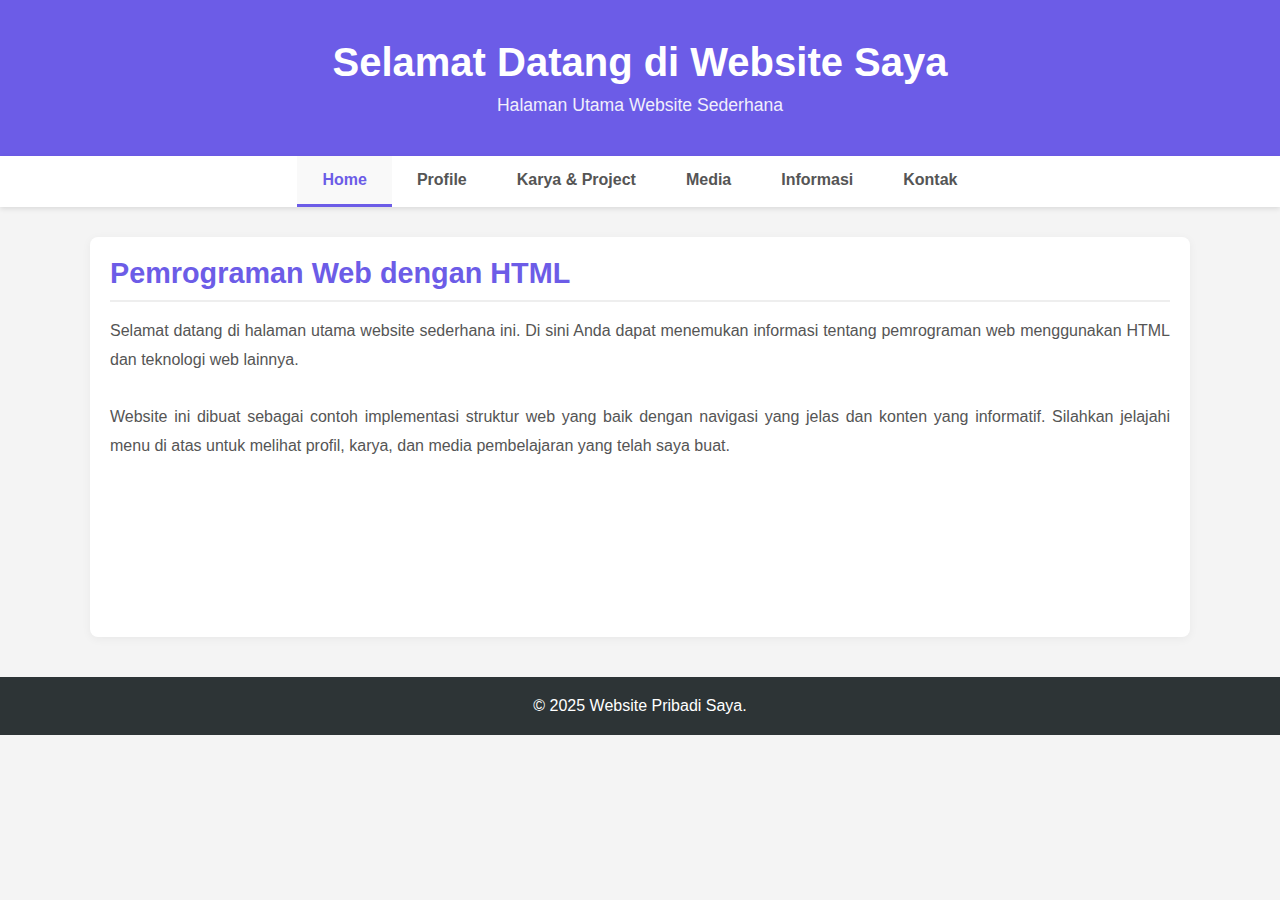
<file: index.html>
<!DOCTYPE html>
<html lang="id">
<head>
    <meta charset="UTF-8">
    <meta name="viewport" content="width=device-width, initial-scale=1.0">
    <title>Beranda - Website Saya</title>
    <link rel="stylesheet" href="style.css">
</head>
<body>

    <header class="main-header">
        <h1>Selamat Datang di Website Saya</h1>
        <p>Halaman Utama Website Sederhana</p>
    </header>

    <nav class="navbar">
        <ul class="nav-links">
            <li><a href="index.html" class="active">Home</a></li>
            <li><a href="profile.html">Profile</a></li>
            <li><a href="karya.html">Karya & Project</a></li>
            <li><a href="media.html">Media</a></li>
            <li><a href="informasi.html">Informasi</a></li>
            <li><a href="kontak.html">Kontak</a></li>
        </ul>
    </nav>

    <div class="container">
        <h2 class="content-title">Pemrograman Web dengan HTML</h2>
        <p class="content-text">
            Selamat datang di halaman utama website sederhana ini. Di sini Anda dapat menemukan informasi tentang pemrograman web menggunakan HTML dan teknologi web lainnya.
            <br><br>
            Website ini dibuat sebagai contoh implementasi struktur web yang baik dengan navigasi yang jelas dan konten yang informatif.
            Silahkan jelajahi menu di atas untuk melihat profil, karya, dan media pembelajaran yang telah saya buat.
        </p>
    </div>

    <footer>
        <p>&copy; 2025 Website Pribadi Saya.</p>
    </footer>

</body>
</html>
</file>
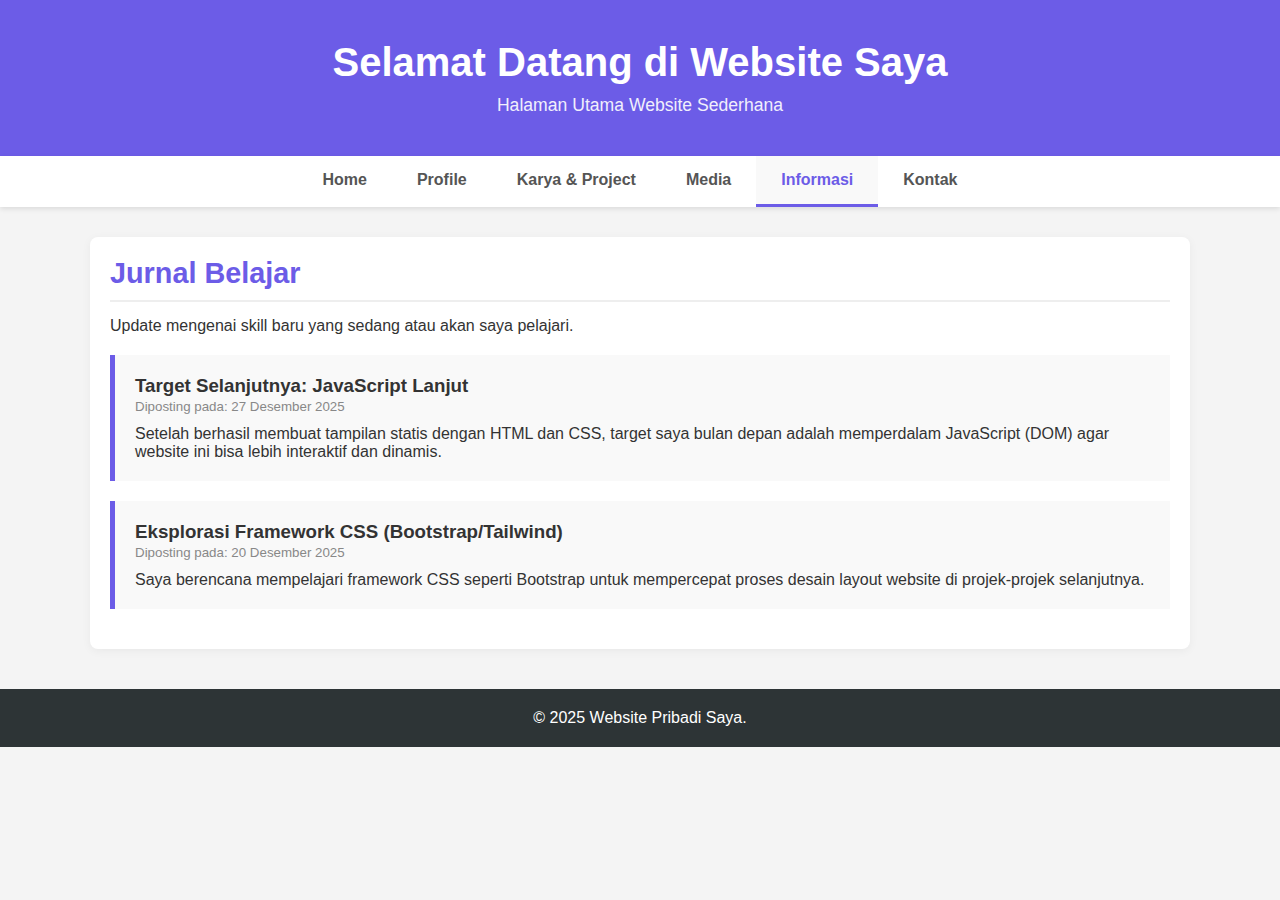
<file: informasi.html>
<!DOCTYPE html>
<html lang="id">
<head>
    <meta charset="UTF-8">
    <meta name="viewport" content="width=device-width, initial-scale=1.0">
    <title>Informasi</title>
    <link rel="stylesheet" href="style.css">
</head>
<body>

    <header class="main-header">
        <h1>Selamat Datang di Website Saya</h1>
        <p>Halaman Utama Website Sederhana</p>
    </header>

    <nav class="navbar">
        <ul class="nav-links">
            <li><a href="index.html">Home</a></li>
            <li><a href="profile.html">Profile</a></li>
            <li><a href="karya.html">Karya & Project</a></li>
            <li><a href="media.html">Media</a></li>
            <li><a href="informasi.html" class="active">Informasi</a></li>
            <li><a href="kontak.html">Kontak</a></li>
        </ul>
    </nav>

    <div class="container">
        <h2 class="content-title">Jurnal Belajar</h2>
        <p>Update mengenai skill baru yang sedang atau akan saya pelajari.</p>
        
        <div style="margin-top: 20px;">
            <div style="background: #f9f9f9; padding: 20px; margin-bottom: 20px; border-left: 5px solid #6c5ce7;">
                <h3>Target Selanjutnya: JavaScript Lanjut</h3>
                <small style="color: #888;">Diposting pada: 27 Desember 2025</small>
                <p style="margin-top: 10px;">
                    Setelah berhasil membuat tampilan statis dengan HTML dan CSS, target saya bulan depan adalah memperdalam JavaScript (DOM) agar website ini bisa lebih interaktif dan dinamis.
                </p>
            </div>

            <div style="background: #f9f9f9; padding: 20px; margin-bottom: 20px; border-left: 5px solid #6c5ce7;">
                <h3>Eksplorasi Framework CSS (Bootstrap/Tailwind)</h3>
                <small style="color: #888;">Diposting pada: 20 Desember 2025</small>
                <p style="margin-top: 10px;">
                    Saya berencana mempelajari framework CSS seperti Bootstrap untuk mempercepat proses desain layout website di projek-projek selanjutnya.
                </p>
            </div>
        </div>
    </div>

    <footer>
        <p>&copy; 2025 Website Pribadi Saya.</p>
    </footer>

</body>
</html>
</file>
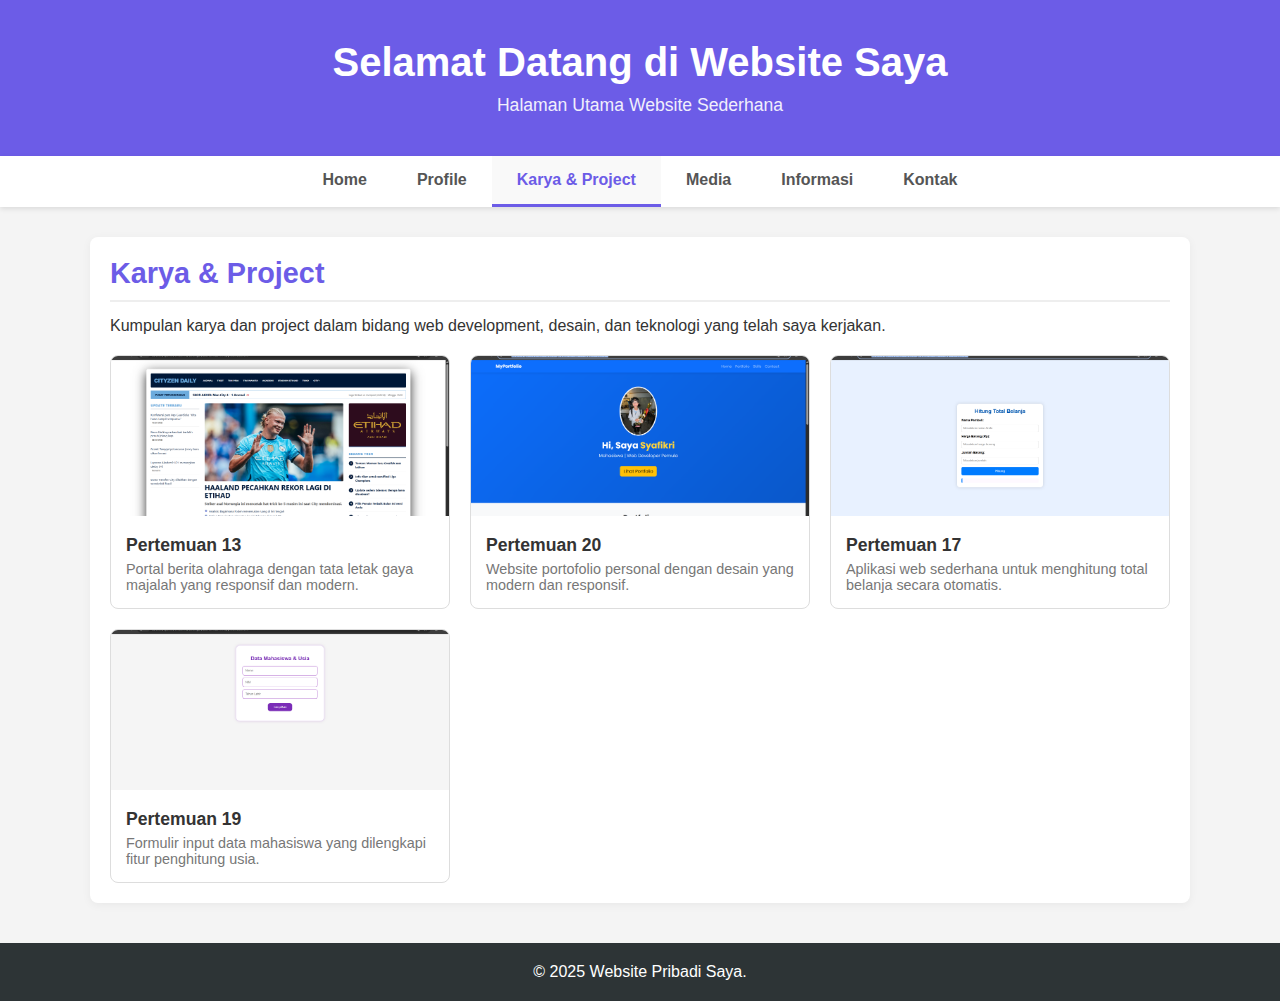
<file: karya.html>
<!DOCTYPE html>
<html lang="id">
<head>
    <meta charset="UTF-8">
    <meta name="viewport" content="width=device-width, initial-scale=1.0">
    <title>Karya & Project</title>
    <link rel="stylesheet" href="style.css">
</head>
<body>

    <header class="main-header">
        <h1>Selamat Datang di Website Saya</h1>
        <p>Halaman Utama Website Sederhana</p>
    </header>

    <nav class="navbar">
        <ul class="nav-links">
            <li><a href="index.html">Home</a></li>
            <li><a href="profile.html">Profile</a></li>
            <li><a href="karya.html" class="active">Karya & Project</a></li>
            <li><a href="media.html">Media</a></li>
            <li><a href="informasi.html">Informasi</a></li>
            <li><a href="kontak.html">Kontak</a></li>
        </ul>
    </nav>

    <div class="container">
        <h2 class="content-title">Karya & Project</h2>
        <p>Kumpulan karya dan project dalam bidang web development, desain, dan teknologi yang telah saya kerjakan.</p>
        
        <div class="grid-gallery">
            <div class="card">
                <img src="p13.png" alt="Pertemuan-13">
                <div class="card-body">
                    <h3>Pertemuan 13</h3>
                    <p>Portal berita olahraga dengan tata letak gaya majalah yang responsif dan modern.</p>
                </div>
            </div>
            <div class="card">
                <img src="p20.png" alt="Pertemuan-20">
                <div class="card-body">
                    <h3>Pertemuan 20</h3>
                    <p>Website portofolio personal dengan desain yang modern dan responsif.</p>
                </div>
            </div>
            <div class="card">
                <img src="p17.png" alt="Pertemuan-17">
                <div class="card-body">
                    <h3>Pertemuan 17</h3>
                    <p>Aplikasi web sederhana untuk menghitung total belanja secara otomatis.</p>
                </div>
            </div>
            <div class="card">
                <img src="p19.png" alt="Pertemuan-19">
                <div class="card-body">
                    <h3>Pertemuan 19</h3>
                    <p>Formulir input data mahasiswa yang dilengkapi fitur penghitung usia.</p>
                </div>
            </div>
        </div>
    </div>

    <footer>
        <p>&copy; 2025 Website Pribadi Saya.</p>
    </footer>

</body>
</html>
</file>
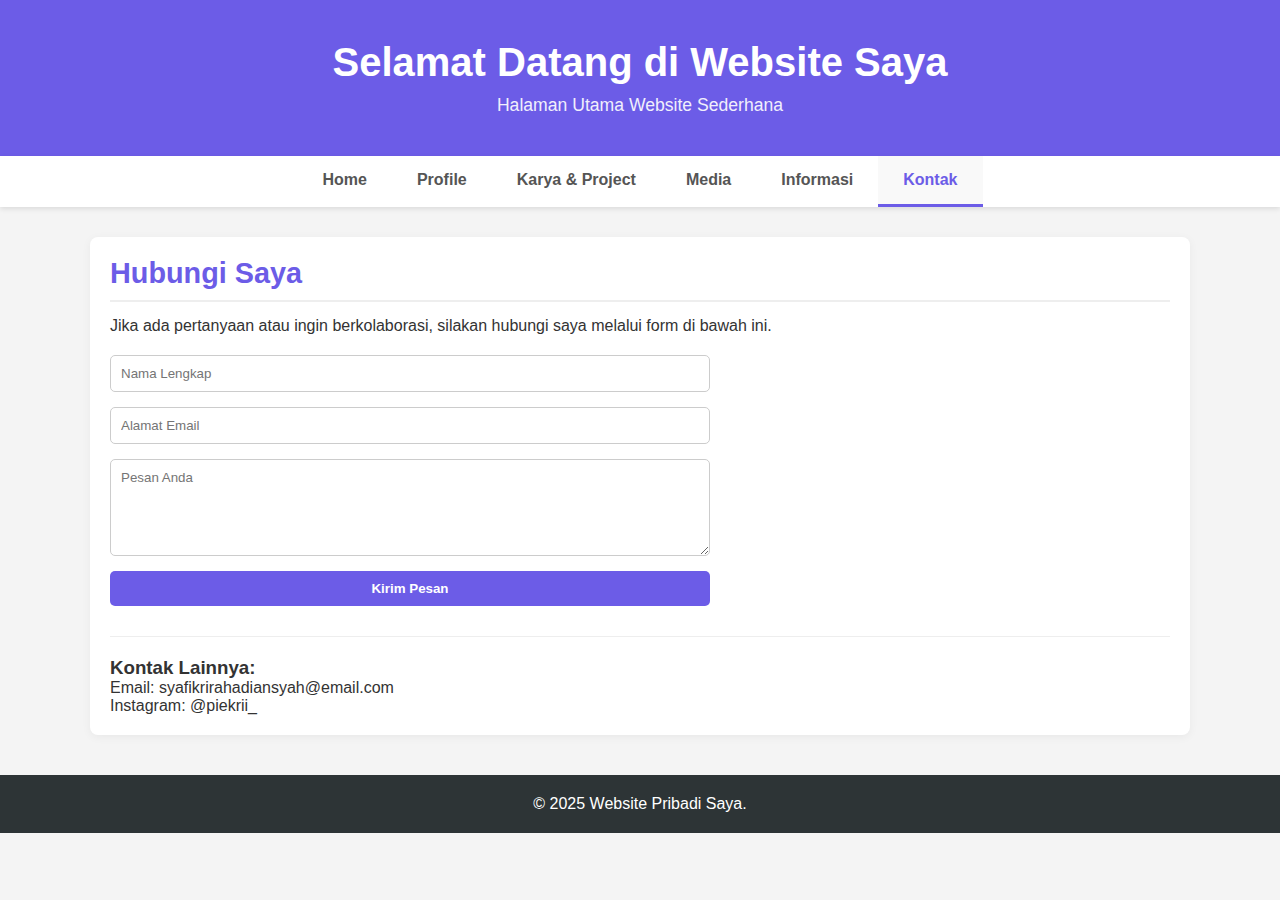
<file: kontak.html>
<!DOCTYPE html>
<html lang="id">
<head>
    <meta charset="UTF-8">
    <meta name="viewport" content="width=device-width, initial-scale=1.0">
    <title>Kontak</title>
    <link rel="stylesheet" href="style.css">
    
    <style>
        /* Desain Pesan Sukses (Awalnya disembunyikan) */
        .alert-success {
            display: none; /* Tersembunyi */
            background-color: #d4edda;
            color: #155724;
            border: 1px solid #c3e6cb;
            padding: 20px;
            border-radius: 8px;
            text-align: center;
            margin-top: 20px;
        }
        .alert-success h3 {
            margin-bottom: 10px;
        }
    </style>
</head>
<body>

    <header class="main-header">
        <h1>Selamat Datang di Website Saya</h1>
        <p>Halaman Utama Website Sederhana</p>
    </header>

    <nav class="navbar">
        <ul class="nav-links">
            <li><a href="index.html">Home</a></li>
            <li><a href="profile.html">Profile</a></li>
            <li><a href="karya.html">Karya & Project</a></li>
            <li><a href="media.html">Media</a></li>
            <li><a href="informasi.html">Informasi</a></li>
            <li><a href="kontak.html" class="active">Kontak</a></li>
        </ul>
    </nav>

    <div class="container">
        <h2 class="content-title">Hubungi Saya</h2>
        <p>Jika ada pertanyaan atau ingin berkolaborasi, silakan hubungi saya melalui form di bawah ini.</p>

        <div id="successMessage" class="alert-success">
            <h3><i class="fas fa-check-circle"></i> Pesan Terkirim!</h3>
            <p>Terima kasih telah menghubungi saya. Pesan Anda sudah saya terima.</p>
            <button onclick="location.reload()" style="margin-top:15px; padding:8px 15px; cursor:pointer;">Kirim Pesan Lagi</button>
        </div>

        <form id="contactForm" style="margin-top: 20px; display: flex; flex-direction: column; gap: 15px; max-width: 600px;">
            <input type="text" id="nama" placeholder="Nama Lengkap" required style="padding: 10px; border: 1px solid #ccc; border-radius: 5px;">
            <input type="email" id="email" placeholder="Alamat Email" required style="padding: 10px; border: 1px solid #ccc; border-radius: 5px;">
            <textarea id="pesan" rows="5" placeholder="Pesan Anda" required style="padding: 10px; border: 1px solid #ccc; border-radius: 5px;"></textarea>
            
            <button type="submit" style="padding: 10px 20px; background: #6c5ce7; color: white; border: none; border-radius: 5px; cursor: pointer; font-weight: bold; transition:0.3s;">
                Kirim Pesan
            </button>
        </form>

        <div style="margin-top: 30px; border-top: 1px solid #eee; padding-top: 20px;">
            <h3>Kontak Lainnya:</h3>
            <p>Email: syafikrirahadiansyah@email.com</p>
            <p>Instagram: @piekrii_</p>
        </div>
    </div>

    <footer>
        <p>&copy; 2025 Website Pribadi Saya.</p>
    </footer>

    <script>
        // Ambil elemen form dan pesan sukses
        const form = document.getElementById('contactForm');
        const successMsg = document.getElementById('successMessage');

        // Saat tombol diklik (submit)
        form.addEventListener('submit', function(event) {
            event.preventDefault(); // 1. Mencegah halaman reload
            
            // 2. Cek apakah input sudah diisi (Opsional, karena sudah ada 'required' di HTML)
            var nama = document.getElementById("nama").value;
            var email = document.getElementById("email").value;
            var pesan = document.getElementById("pesan").value;

            if(nama && email && pesan) {
                // 3. Hilangkan Formulir
                form.style.display = 'none';
                
                // 4. Munculkan Pesan Sukses
                successMsg.style.display = 'block';
            }
        });
    </script>

</body>
</html>
</file>
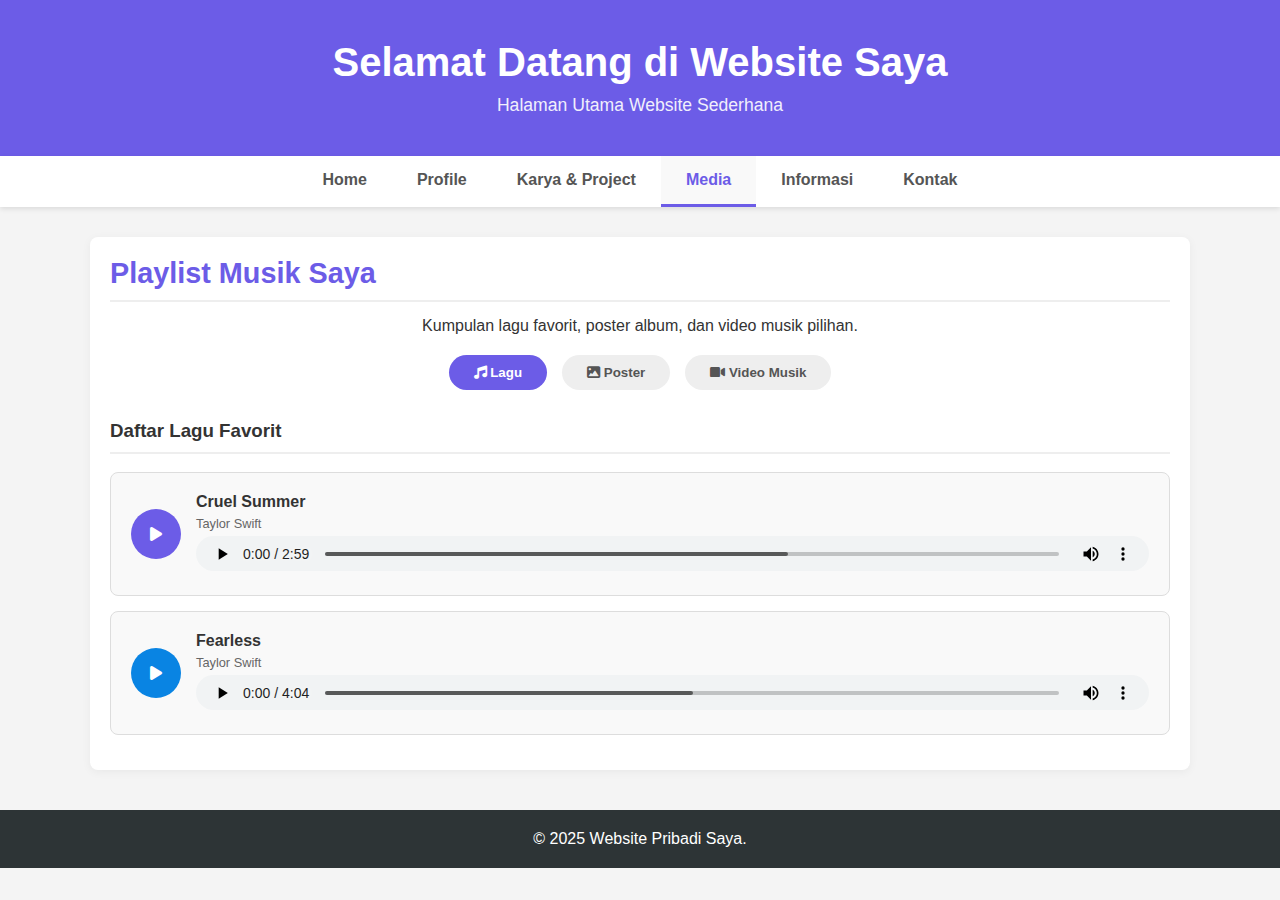
<file: media.html>
<!DOCTYPE html>
<html lang="id">
<head>
    <meta charset="UTF-8">
    <meta name="viewport" content="width=device-width, initial-scale=1.0">
    <title>Koleksi Musik</title>
    <link rel="stylesheet" href="style.css">
    <link rel="stylesheet" href="https://cdnjs.cloudflare.com/ajax/libs/font-awesome/6.0.0/css/all.min.css">
</head>
<body>

    <header class="main-header">
        <h1>Selamat Datang di Website Saya</h1>
        <p>Halaman Utama Website Sederhana</p>
    </header>

    <nav class="navbar">
        <ul class="nav-links">
            <li><a href="index.html">Home</a></li>
            <li><a href="profile.html">Profile</a></li>
            <li><a href="karya.html">Karya & Project</a></li>
            <li><a href="media.html" class="active">Media</a></li> <li><a href="informasi.html">Informasi</a></li>
            <li><a href="kontak.html">Kontak</a></li>
        </ul>
    </nav>

    <div class="container">
        <h2 class="content-title">Playlist Musik Saya</h2>
        <p style="text-align:center; margin-bottom: 20px;">
            Kumpulan lagu favorit, poster album, dan video musik pilihan.
        </p>

        <div class="sub-nav">
            <button class="tab-btn active-tab" onclick="openTab('lagu')"><i class="fas fa-music"></i> Lagu</button>
            <button class="tab-btn" onclick="openTab('poster')"><i class="fas fa-image"></i> Poster</button>
            <button class="tab-btn" onclick="openTab('video')"><i class="fas fa-video"></i> Video Musik</button>
        </div>

        <div id="lagu" class="media-content show">
            <h3 style="border-bottom: 2px solid #eee; padding-bottom: 10px;">Daftar Lagu Favorit</h3>
            <br>

            <div class="audio-card">
                <div style="background:#6c5ce7; width:50px; height:50px; display:flex; align-items:center; justify-content:center; border-radius:50%; color:white;">
                    <i class="fas fa-play"></i>
                </div>
                <div style="flex:1;">
                    <h4 style="margin-bottom: 5px;">Cruel Summer</h4>
                    <p style="font-size: 0.8rem; color: #666; margin-bottom: 5px;">Taylor Swift</p>
                    
                    <audio controls style="width: 100%; height: 35px;">
                        <source src="CruelSummer.mp3" type="audio/mpeg">
                        Browser tidak support audio.
                    </audio>
                </div>
            </div>

            <div class="audio-card">
                <div style="background:#0984e3; width:50px; height:50px; display:flex; align-items:center; justify-content:center; border-radius:50%; color:white;">
                    <i class="fas fa-play"></i>
                </div>
                <div style="flex:1;">
                    <h4 style="margin-bottom: 5px;">Fearless</h4>
                    <p style="font-size: 0.8rem; color: #666; margin-bottom: 5px;">Taylor Swift</p>
                    
                    <audio controls style="width: 100%; height: 35px;">
                        <source src="Fearless.mp3" type="audio/mpeg">
                    </audio>
                </div>
            </div>
        </div>

        <div id="poster" class="media-content">
            <h3 style="border-bottom: 2px solid #eee; padding-bottom: 10px;">Galeri Poster & Album Art</h3>
            
            <div class="grid-gallery">
                <div class="card">
                    <img src="PosterTaylor.jpeg" alt="Poster Lagu 1">
                    <div style="padding: 10px; text-align: center;">
                        <h3>Album Hits 2025</h3>
                    </div>
                </div>

                <div class="card">
                    <img src="Live.jpeg" alt="Poster Lagu 2">
                    <div style="padding: 10px; text-align: center;">
                        <h3>Konser Live</h3>
                    </div>
                </div>

                <div class="card">
                    <img src="FanArt.jpeg" alt="Poster Lagu 3">
                    <div style="padding: 10px; text-align: center;">
                        <h3>Poster Fan Art</h3>
                    </div>
                </div>
            </div>
        </div>

        <div id="video" class="media-content">
            <h3 style="border-bottom: 2px solid #eee; padding-bottom: 10px;">Video Musik</h3>
            
            <div class="grid-gallery">
                <div class="card">
                    <img src="LongTaylor.jpeg" alt="Thumbnail Video">
                    <div class="card-body">
                        <h3>Video Klip Utama</h3>
                        <p>Official Music Video</p>
                        <a href="TaylorMV.mp4" target="_blank" style="color:#6c5ce7; font-weight:bold;">Tonton Video &rarr;</a>
                    </div>
                </div>
            </div>
        </div>

    </div>

    <footer>
        <p>&copy; 2025 Website Pribadi Saya.</p>
    </footer>

    <script>
        function openTab(tabName) {
            var i;
            var x = document.getElementsByClassName("media-content");
            var tabs = document.getElementsByClassName("tab-btn");

            // 1. Sembunyikan semua konten
            for (i = 0; i < x.length; i++) {
                x[i].style.display = "none";  
                x[i].classList.remove("show");
            }

            // 2. Matikan warna aktif tombol
            for (i = 0; i < tabs.length; i++) {
                tabs[i].className = tabs[i].className.replace(" active-tab", "");
            }

            // 3. Tampilkan konten yang dipilih
            document.getElementById(tabName).style.display = "block";  
            setTimeout(function() {
                document.getElementById(tabName).classList.add("show");
            }, 10);
            
            // 4. Nyalakan warna tombol
            event.currentTarget.className += " active-tab";
        }
    </script>

</body>
</html>
</file>
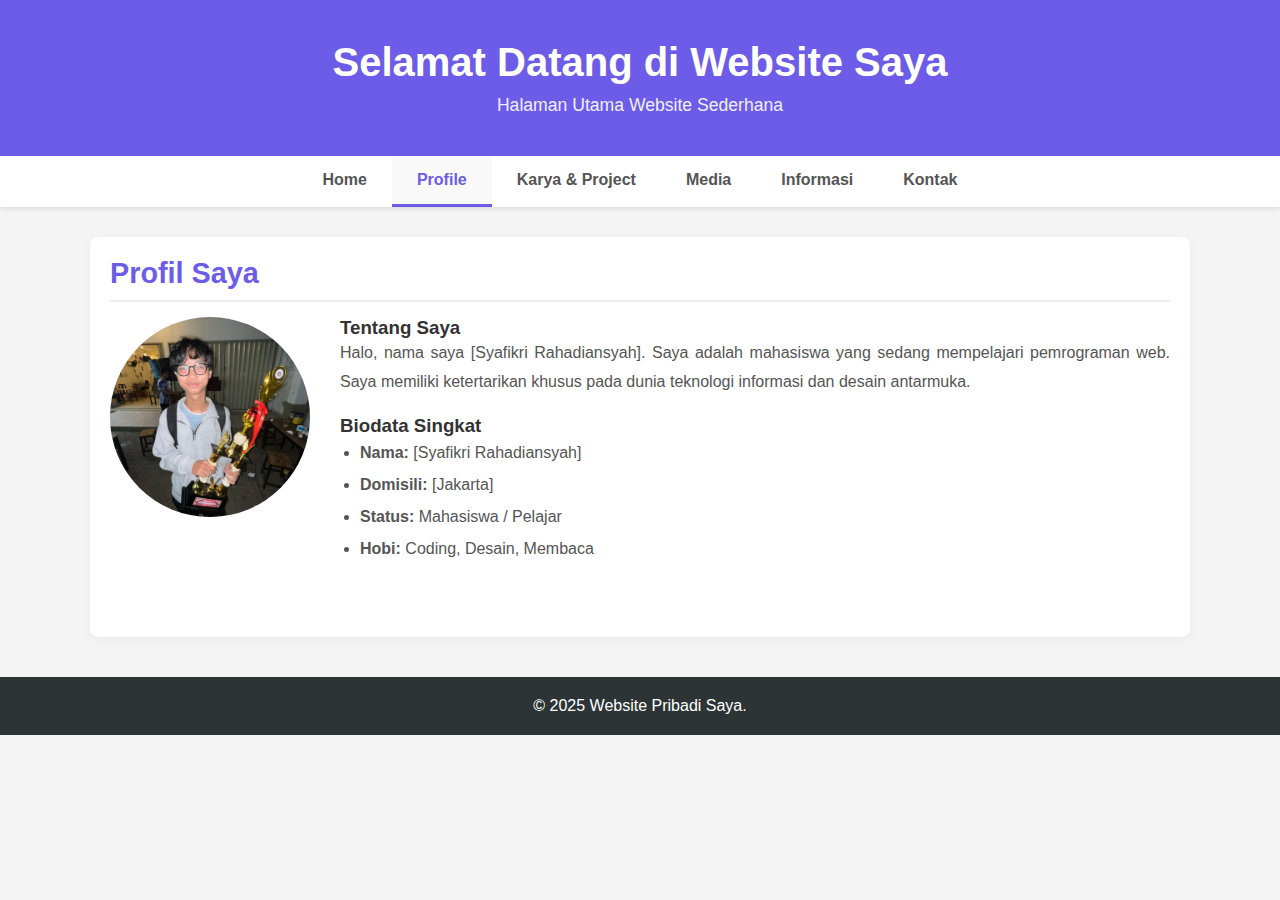
<file: profile.html>
<!DOCTYPE html>
<html lang="id">
<head>
    <meta charset="UTF-8">
    <meta name="viewport" content="width=device-width, initial-scale=1.0">
    <title>Profile Saya</title>
    <link rel="stylesheet" href="style.css">
</head>
<body>

    <header class="main-header">
        <h1>Selamat Datang di Website Saya</h1>
        <p>Halaman Utama Website Sederhana</p>
    </header>

    <nav class="navbar">
        <ul class="nav-links">
            <li><a href="index.html">Home</a></li>
            <li><a href="profile.html" class="active">Profile</a></li>
            <li><a href="karya.html">Karya & Project</a></li>
            <li><a href="media.html">Media</a></li>
            <li><a href="informasi.html">Informasi</a></li>
            <li><a href="kontak.html">Kontak</a></li>
        </ul>
    </nav>

    <div class="container">
        <h2 class="content-title">Profil Saya</h2>
        <div style="display: flex; gap: 30px; flex-wrap: wrap;">
            <img src="img1.jpg" alt="Foto Profil" style="border-radius: 50%; width: 200px; height: 200px; object-fit: cover;">
            <div style="flex: 1;">
                <h3>Tentang Saya</h3>
                <p class="content-text">
                    Halo, nama saya [Syafikri Rahadiansyah]. Saya adalah mahasiswa yang sedang mempelajari pemrograman web. 
                    Saya memiliki ketertarikan khusus pada dunia teknologi informasi dan desain antarmuka.
                </p>
                <br>
                <h3>Biodata Singkat</h3>
                <ul style="margin-left: 20px; color: #555; line-height: 2;">
                    <li><strong>Nama:</strong> [Syafikri Rahadiansyah]</li>
                    <li><strong>Domisili:</strong> [Jakarta]</li>
                    <li><strong>Status:</strong> Mahasiswa / Pelajar</li>
                    <li><strong>Hobi:</strong> Coding, Desain, Membaca</li>
                </ul>
            </div>
        </div>
    </div>

    <footer>
        <p>&copy; 2025 Website Pribadi Saya.</p>
    </footer>

</body>
</html>
</file>
<file: style.css>
/* --- RESET & BASIC --- */
* { margin: 0; padding: 0; box-sizing: border-box; font-family: 'Segoe UI', sans-serif; }
body { background-color: #f4f4f4; color: #333; }
a { text-decoration: none; }

/* --- 1. HEADER BESAR (Paling Atas) --- */
.main-header {
    background-color: #6c5ce7; /* Warna Ungu/Biru seperti di video */
    color: white;
    padding: 40px 20px;
    text-align: center;
}

.main-header h1 {
    font-size: 2.5rem;
    margin-bottom: 10px;
}

.main-header p {
    font-size: 1.1rem;
    opacity: 0.9;
}

/* --- 2. NAVBAR (Di bawah Header) --- */
.navbar {
    background-color: #ffffff;
    box-shadow: 0 2px 5px rgba(0,0,0,0.1);
    display: flex;
    justify-content: center; /* Menu di tengah */
    padding: 0 20px;
}

.nav-links {
    list-style: none;
    display: flex;
}

.nav-links li a {
    display: block;
    padding: 15px 25px;
    color: #555;
    font-weight: 600;
    transition: 0.3s;
    border-bottom: 3px solid transparent;
}

.nav-links li a:hover, 
.nav-links li a.active {
    color: #6c5ce7;
    background-color: #f9f9f9;
    border-bottom: 3px solid #6c5ce7;
}

/* --- 3. CONTAINER KONTEN --- */
.container {
    max-width: 1100px;
    margin: 30px auto;
    padding: 20px;
    background: white;
    border-radius: 8px;
    box-shadow: 0 2px 10px rgba(0,0,0,0.05);
    min-height: 400px;
}

/* --- TYPOGRAPHY KONTEN --- */
.content-title {
    font-size: 1.8rem;
    color: #6c5ce7;
    margin-bottom: 15px;
    border-bottom: 2px solid #eee;
    padding-bottom: 10px;
}

.content-text {
    line-height: 1.8;
    color: #555;
    text-align: justify;
}

/* --- GRID SYSTEM (Untuk Karya & Media) --- */
.grid-gallery {
    display: grid;
    grid-template-columns: repeat(auto-fit, minmax(280px, 1fr));
    gap: 20px;
    margin-top: 20px;
}

.card {
    background: white;
    border: 1px solid #ddd;
    border-radius: 8px;
    overflow: hidden;
    transition: transform 0.3s;
}

.card:hover { transform: translateY(-5px); box-shadow: 0 5px 15px rgba(0,0,0,0.1); }
.card img { width: 100%; height: 160px; object-fit: cover; }
.card-body { padding: 15px; }
.card-body h3 { font-size: 1.1rem; margin-bottom: 5px; color: #333; }
.card-body p { font-size: 0.9rem; color: #777; }

/* --- FOOTER --- */
footer {
    text-align: center;
    padding: 20px;
    background-color: #2d3436;
    color: white;
    margin-top: 40px;
}

/* --- SUB-NAVIGASI HALAMAN MEDIA --- */
.sub-nav {
    display: flex;
    justify-content: center;
    gap: 15px;
    margin-bottom: 30px;
    flex-wrap: wrap;
}

.tab-btn {
    padding: 10px 25px;
    background-color: #eee;
    border: none;
    border-radius: 25px;
    cursor: pointer;
    font-weight: bold;
    color: #555;
    transition: 0.3s;
}

.tab-btn:hover {
    background-color: #dcdcdc;
}

/* Warna tombol saat aktif (dipilih) */
.tab-btn.active-tab {
    background-color: #6c5ce7;
    color: white;
}

/* Sembunyikan semua konten media secara default */
.media-content {
    display: none;
    animation: fadeIn 0.5s;
}

/* Tampilkan konten yang punya class 'show' */
.media-content.show {
    display: block;
}

/* Animasi muncul pelan */
@keyframes fadeIn {
    from { opacity: 0; transform: translateY(10px); }
    to { opacity: 1; transform: translateY(0); }
}

/* Style Khusus Audio Player */
.audio-card {
    background: #f9f9f9;
    padding: 20px;
    border-radius: 8px;
    display: flex;
    align-items: center;
    gap: 15px;
    border: 1px solid #ddd;
    margin-bottom: 15px;
}
</file>
